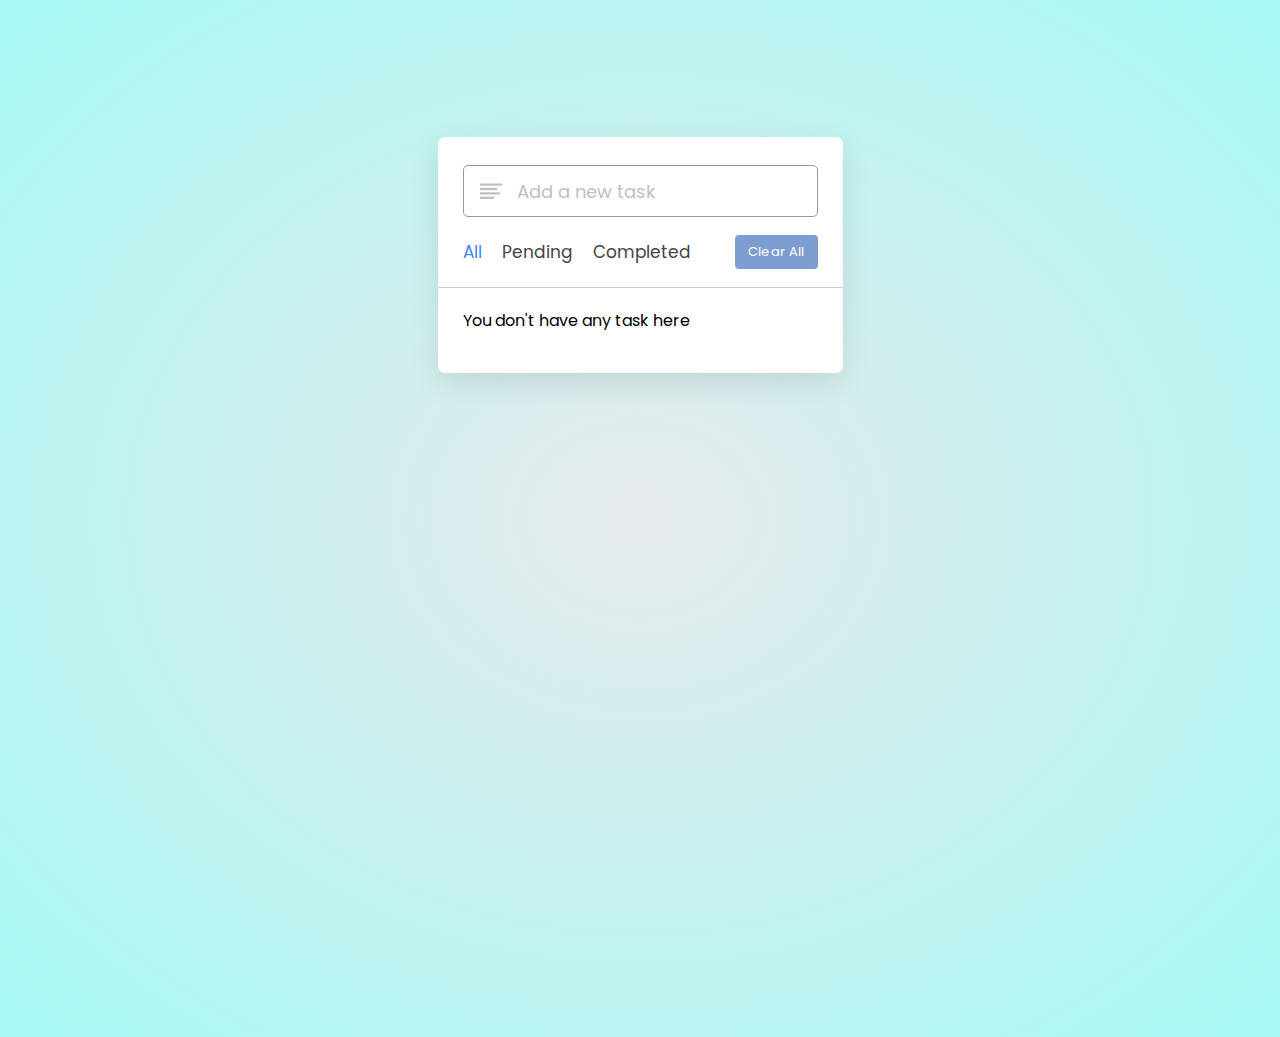
<file: index.html>
<!DOCTYPE html>
<html lang="en" dir="ltr">
  <head>
    <meta charset="utf-8">  
    <title>To-do List</title>
    <link rel="stylesheet" href="style.css">
    <meta name="viewport" content="width=device-width, initial-scale=1.0">
    <!-- Iconscout Link For Icons -->
    <link rel="stylesheet" href="https://unicons.iconscout.com/release/v4.0.0/css/line.css">
  </head>
  <body>
    <div class="wrapper">
      <div class="task-input">
        <img src="bars-icon.svg" alt="icon">
        <input type="text" placeholder="Add a new task">
      </div>
      <div class="controls">
        <div class="filters">
          <span class="active" id="all">All</span>
          <span id="pending">Pending</span>
          <span id="completed">Completed</span>
        </div>
        <button class="clear-btn">Clear All</button>
      </div>
      <ul class="task-box"></ul>
    </div>

    <script src="script.js"></script>

  </body>
</html>
</file>
<file: style.css>
@import url('https://fonts.googleapis.com/css2?family=Poppins:wght@400;500;600;700&display=swap');
*{
  margin: 0;
  padding: 0;
  box-sizing: border-box;
  font-family: 'Poppins', sans-serif;
}
body{
  width: 100%;
  height: 100vh;
  overflow: hidden;
  background:radial-gradient(#e7eaec, #a6f9f4);
}
::selection{
  color: #fff;
  background: #087eb9;
}
.wrapper{
  max-width: 405px;
  padding: 28px 0 30px;
  margin: 137px auto;
  background: #fff;
  border-radius: 7px;
  box-shadow: 0 10px 30px rgba(0,0,0,0.1);
}
.task-input{
  height: 52px;
  padding: 0 25px;
  position: relative;
}
.task-input img{
  top: 50%;
  position: absolute;
  transform: translate(17px, -50%);
}
.task-input input{
  height: 100%;
  width: 100%;
  outline: none;
  font-size: 18px;
  border-radius: 5px;
  padding: 0 20px 0 53px;
  border: 1px solid #999;
}
.task-input input:focus,
.task-input input.active{
  padding-left: 52px;
  border: 2px solid #3C87FF;
}
.task-input input::placeholder{
  color: #bfbfbf;
}
.controls, li{
  display: flex;
  align-items: center;
  justify-content: space-between;
}
.controls{
  padding: 18px 25px;
  border-bottom: 1px solid #ccc;
}
.filters span{
  margin: 0 8px;
  font-size: 17px;
  color: #444444;
  cursor: pointer;
}
.filters span:first-child{
  margin-left: 0;
}
.filters span.active{
  color: #3C87FF;
}
.controls .clear-btn{
  border: none;
  opacity: 0.6;
  outline: none;
  color: #fff;
  cursor: pointer;
  font-size: 13px;
  padding: 7px 13px;
  border-radius: 4px;
  letter-spacing: 0.3px;
  pointer-events: none;
  transition: transform 0.25s ease;
  background: #285db4;
}
.clear-btn.active{
  opacity: 0.9;
  pointer-events: auto;
}
.clear-btn:active{
  transform: scale(0.93);
}
.task-box{
  margin-top: 20px;
  margin-right: 5px;
  padding: 0 20px 10px 25px;
}
.task-box.overflow{
  overflow-y: auto;
  max-height: 300px;
}
.task-box::-webkit-scrollbar{
  width: 5px;
}
.task-box::-webkit-scrollbar-track{
  background: #f1f1f1;
  border-radius: 25px;
}
.task-box::-webkit-scrollbar-thumb{
  background: #e6e6e6;
  border-radius: 25px;
}
.task-box .task{
  list-style: none;
  font-size: 17px;
  margin-bottom: 18px;
  padding-bottom: 16px;
  align-items: flex-start;
  border-bottom: 1px solid #ccc;
}
.task-box .task:last-child{
  margin-bottom: 0;
  border-bottom: 0;
  padding-bottom: 0;
}
.task-box .task label{
  display: flex;
  align-items: flex-start;
}
.task label input{
  margin-top: 7px;
  accent-color: #3C87FF;
}
.task label p{
  user-select: none;
  margin-left: 12px;
  word-wrap: break-word;
}
.task label p.checked{
  text-decoration: line-through;
}
.task-box .settings{
  position: relative;
}
.settings :where(i, li){
  cursor: pointer;
}
.settings .task-menu{
  z-index: 10;
  right: -5px;
  bottom: -65px;
  padding: 5px 0;
  background: #fff;
  position: absolute;
  border-radius: 4px;
  transform: scale(0);
  transform-origin: top right;
  box-shadow: 0 0 6px rgba(0,0,0,0.15);
  transition: transform 0.2s ease;
}
.task-box .task:last-child .task-menu{
  bottom: 0;
  transform-origin: bottom right;
}
.task-box .task:first-child .task-menu{
  bottom: -65px;
  transform-origin: top right;
}
.task-menu.show{
  transform: scale(1);
}
.task-menu li{
  height: 25px;
  font-size: 16px;
  margin-bottom: 2px;
  padding: 17px 15px;
  cursor: pointer;
  justify-content: flex-start;
}
.task-menu li:last-child{
  margin-bottom: 0;
}
.settings li:hover{
  background: #f5f5f5;
}
.settings li i{
  padding-right: 8px;
}

@media (max-width: 400px) {
  body{
    padding: 0 10px;
  }
  .wrapper {
    padding: 20px 0;
  }
  .filters span{
    margin: 0 5px;
  }
  .task-input{
    padding: 0 20px;
  }
  .controls{
    padding: 18px 20px;
  }
  .task-box{
    margin-top: 20px;
    margin-right: 5px;
    padding: 0 15px 10px 20px;
  }
  .task label input{
    margin-top: 4px;
  }
}
</file>
